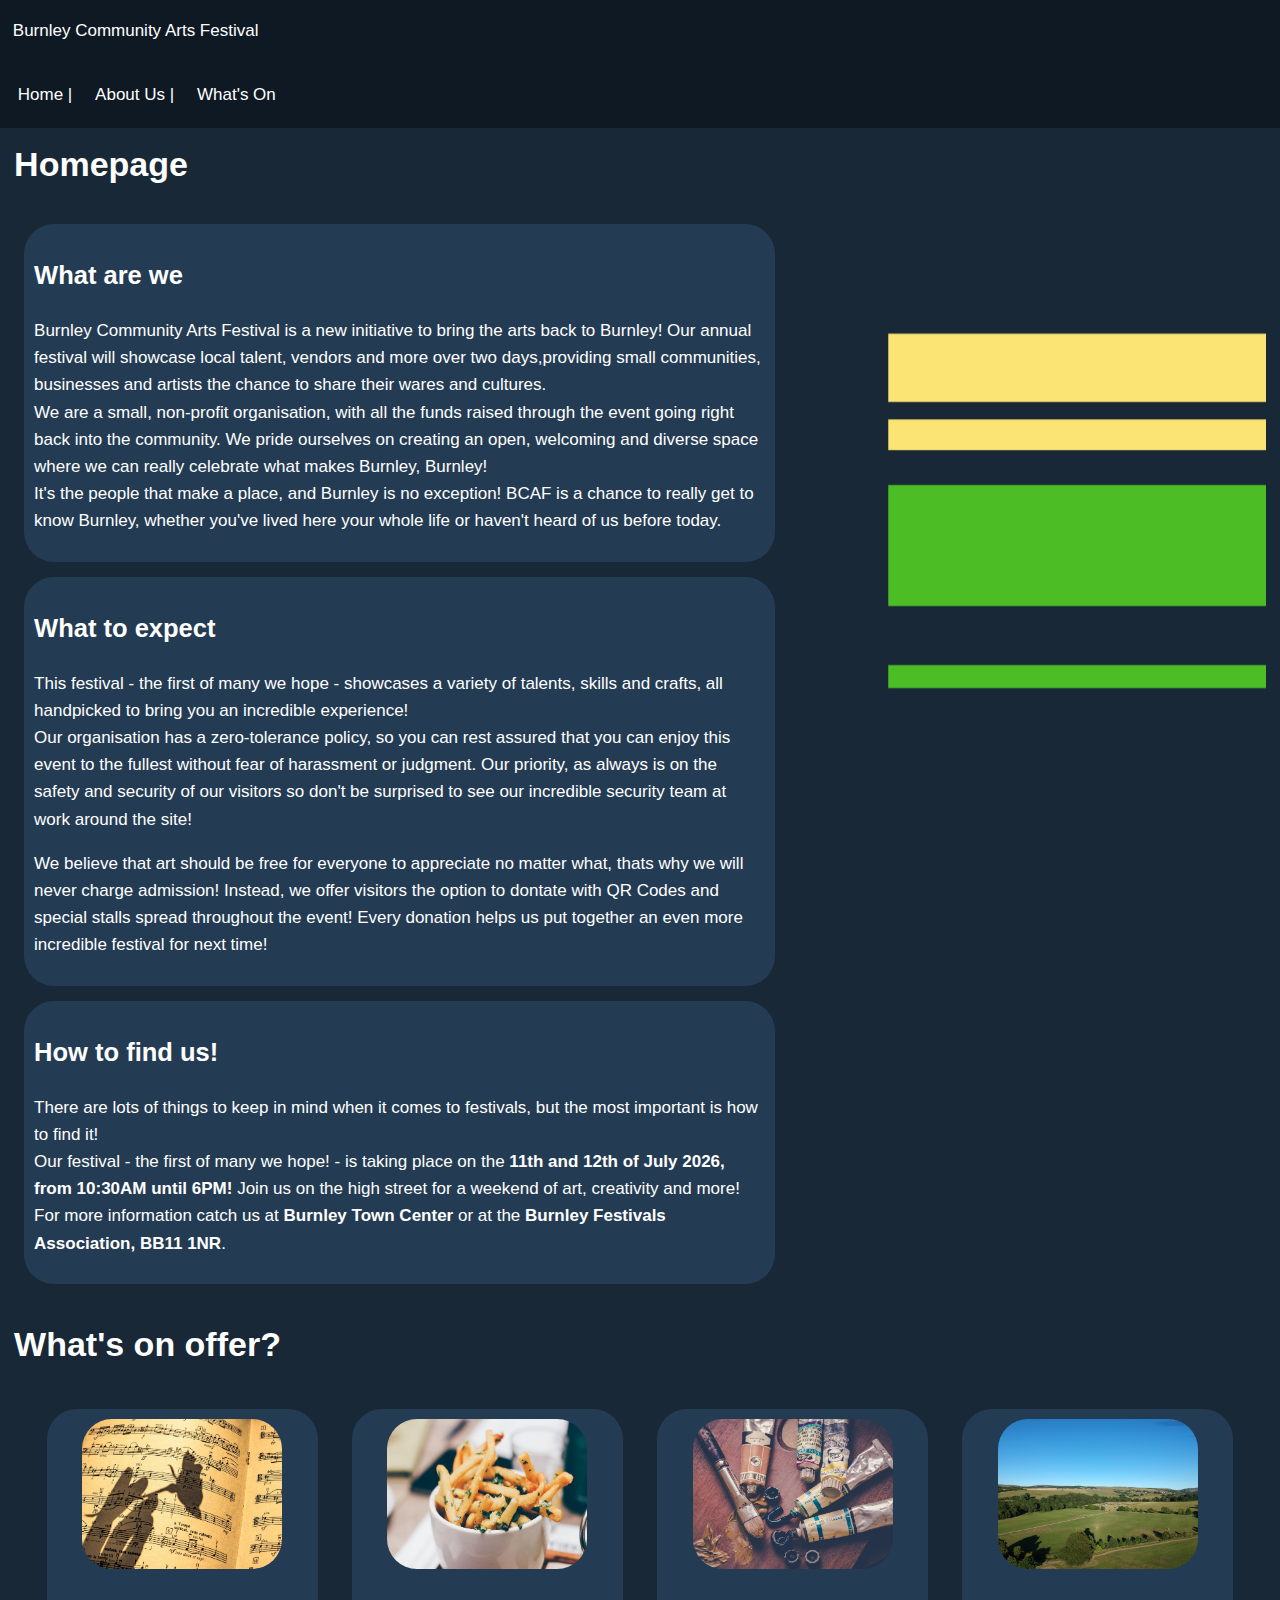
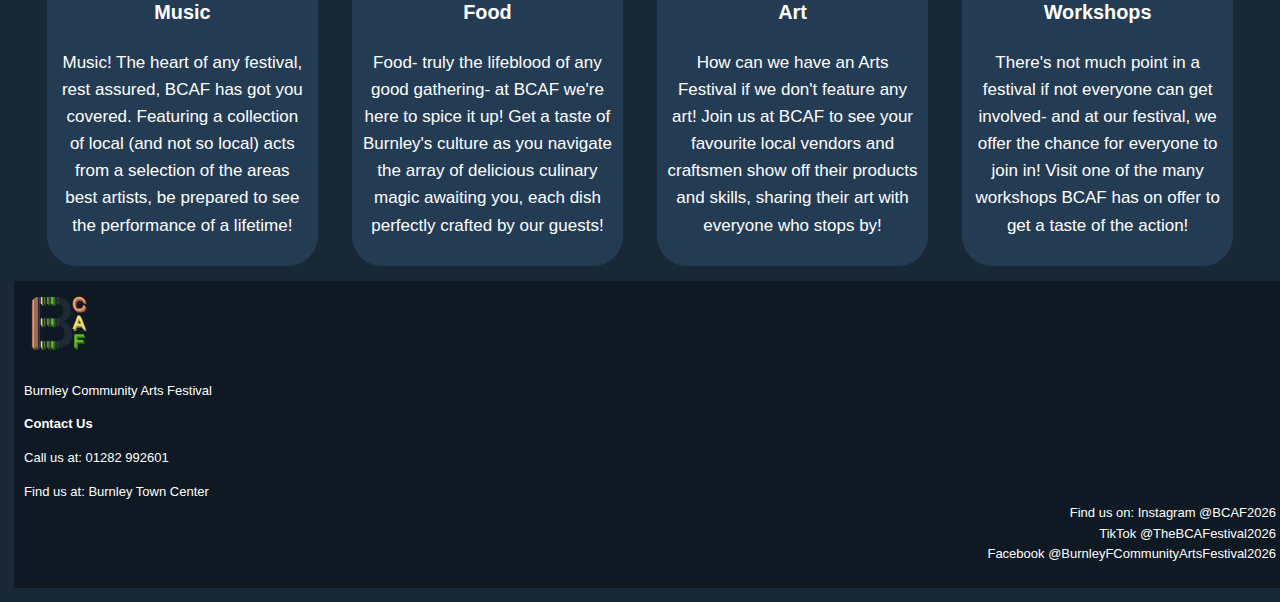
<file: index.html>
<!DOCTYPE HTML> <!--this sets the document type for HTML-->
<html>

    <head>
        <meta charset="UTF-8"> <!--specifies the character encoding for the document-->
        <link rel="stylesheet" href="BCAF Site CSS.css"> <!--this links the style sheet to the HTML to allow external formatting. The line below is what appears on the tab-->
        <meta name="viewport" content="width=device-width, initial-scale=1.0">
        <title>BCAF Home</title>
        <link rel="icon" type="image/x-icon" href="Logo.png"><!--this sets the favicon on the page head-->
        <style>
            div.flex-container {
            display: flex;
            flex-direction: row;
            }

            div.flex-container > div {
                margin: 10px;
            }

            /* Use media query and show the flex items vertically if screen width is less than 600px */
            @media screen and (max-width:1000px) {
            div.flex-container {
                flex-direction: column;
            }
            }
        </style> <!--this section contains the flexbox information to make align the items and make them adaptable for different screen sizes-->
    </head>

    <body>
        <div class="topnav"> <!--this creates a section called 'topnav' which makes it easier to distinguish from other sections that use the 'nav' feature-->
                <nav> <!--the 'nav' section contains links to other places within the site, in this case the other pages-->
                    <p style="margin-left:1%;">Burnley Community Arts Festival</p>
                    <a class="active" href="index.html">Home |</a>
                    <a href="About Us.html"> About Us |</a>
                    <a href="What's On.html"> What's On</a>
                </nav>
        </div>


        <header><h1>Homepage</h1></header> <!--this identifies the text here as the header-->
        <div class="flex-container" style="overflow-x: hidden;">
            <div style="width:60%;">
                <div class="what_are_we" style="vertical-align: top;display: inline-block;"> <!--these sections each have their own classes so they can each be moved and formatted independently-->
                    <h2>What are we</h2> 
                    <p>Burnley Community Arts Festival is a new initiative to bring the arts back to Burnley! Our annual festival will showcase local talent, vendors and more over two days,providing small communities, businesses and artists the chance to share their wares and cultures. 
                        <br> We are a small, non-profit organisation, with all the funds raised through the event going right back into the community. 
                        We pride ourselves on creating an open, welcoming and diverse space where we can really celebrate what makes Burnley, Burnley!
                        <br>It's the people that make a place, and Burnley is no exception! BCAF is a chance to really get to know Burnley,
                        whether you've lived here your whole life or haven't heard of us before today. 
                    </p>
                </div>

                <div class="what_to_expect" style="margin-top:15px;display: inline-block;">
                    <h2>What to expect</h2>
                    <p>This festival - the first of many we hope - showcases a variety of talents, skills and crafts, all handpicked to bring you an incredible experience! <br> 
                        Our organisation has a zero-tolerance policy, so you can rest assured that you can enjoy this event to the fullest without fear of harassment or judgment.
                        Our priority, as always is on the safety and security of our visitors so don't be surprised to see our incredible security team at work around the site!</p>
                    <p>We believe that art should be free for everyone to appreciate no matter what, thats why we will never charge admission! Instead, we offer visitors the option to 
                        dontate with QR Codes and special stalls spread throughout the event! Every donation helps us put together an even more incredible festival for next time!
                    </p>
                </div>
                <div class= "date_and_time" style="margin-top:15px;display: inline-block;">
                    <h2>How to find us!</h2>
                    <p>There are lots of things to keep in mind when it comes to festivals, but the most important is how to find it!<br> 
                    Our festival - the first of many we hope! - is taking place on the <b>11th and 12th of July 2026, from 10:30AM until 6PM!</b> Join us on the high street for a weekend of
                art, creativity and more!<br> For more information catch us at <b>Burnley Town Center</b> or at the <b>Burnley Festivals Association, BB11 1NR</b>.  </p>
                </div>
            </div>
            <div style="width:30%; height:100%; display: inline-block; vertical-align:top; padding:10px;">
                <img src="home1.png" alt="green and yellow horizontal lines">
            </div>
        </div>
            <h1>What's on offer?</h1 style="text-align:center;">
            <div ckass="flex-container" style="text-align:center;"> <!--this code sts the images with the text below in individual containers that can be placed together as well as defining the flew container-->
                <div class="block" style="width:20%; display:inline-block; margin:15px;">
                    <img src="music1.jpg" alt="credit on pixabay" style="width:200px; height:150px;">
                    <h3>Music</h3>
                    <p>Music! The heart of any festival, rest assured, BCAF has got you covered. Featuring a collection of local (and not so local) acts from a selection of the 
                        areas best artists, be prepared to see the performance of a lifetime!</p>
                </div>
                <div class="block" style="width:20%; display:inline-block; margin:15px;">
                    <img src="food1.jpg" alt="credit on pixabay" style="width:200px; height:150px;">
                    <h3>Food</h3>
                    <p>Food- truly the lifeblood of any good gathering- at BCAF we're here to spice it up! Get a taste of Burnley's culture as you navigate the array of delicious 
                        culinary magic awaiting you, each dish perfectly crafted by our guests!</p>
                </div>
                <div class="block" style="width:20%; display:inline-block; margin:15px;">
                    <img src="art1.jpg" alt="credit on pixabay" style="width:200px; height:150px;">
                    <h3>Art</h3>
                    <p>How can we have an Arts Festival if we don't feature any art! Join us at BCAF to see your favourite local vendors and craftsmen show off their products and skills,
                        sharing their art with everyone who stops by!</p>
                </div>
                <div class="block" style="width:20%; display:inline-block; margin:15px;">
                    <img src="workshop1.jpg" alt="credit on pixabay" style="width:200px; height:150px;">
                    <h3>Workshops</h3>
                    <p>There's not much point in a festival if not everyone can get involved- and at our festival, we offer the chance for everyone to join in! Visit one of the 
                        many workshops BCAF has on offer to get a taste of the action!</p>
                </div>
            </div>
        </div>
    </body>


    <footer>
        <nav>
            <!--this adds the logo image to the footer-->
            <img src="Logo.png" alt="BCAF logo" style="width:70px;">
             <p>Burnley Community Arts Festival</p>
             

             <a href="Contact Us.html" style="color:white; text-decoration:none;"><b>Contact Us</b></a> 
             <!--the section above creates the link to the contact us page, while the text below in the container moves the text to the left-->
            <p>Call us at: 01282 992601</p>
             <p><div style="width:50%; text-align: left;">Find us at: Burnley Town Center</div>
                 <div style="width:100%; text-align:right;">Find us on: Instagram @BCAF2026 <br>
                 TikTok @TheBCAFestival2026<br>
                 Facebook @BurnleyFCommunityArtsFestival2026 </p></nav>
        </nav>
    </footer>
    <!--bootstrap JS and dependencies-->
    <script src="https://code.jquery.com/jquery-3.5.1.slim.min.js"></script>
    <script src="https://cdn.jsdelivr.net/npm/@popperjs/core@2.5.4/dist/umd/popper.min.js"></script>
    <script src="https://stackpath.bootstrapcdn.com/bootstrap/4.5.2/js/bootstrap.min.js"></script>

</html>
</file>
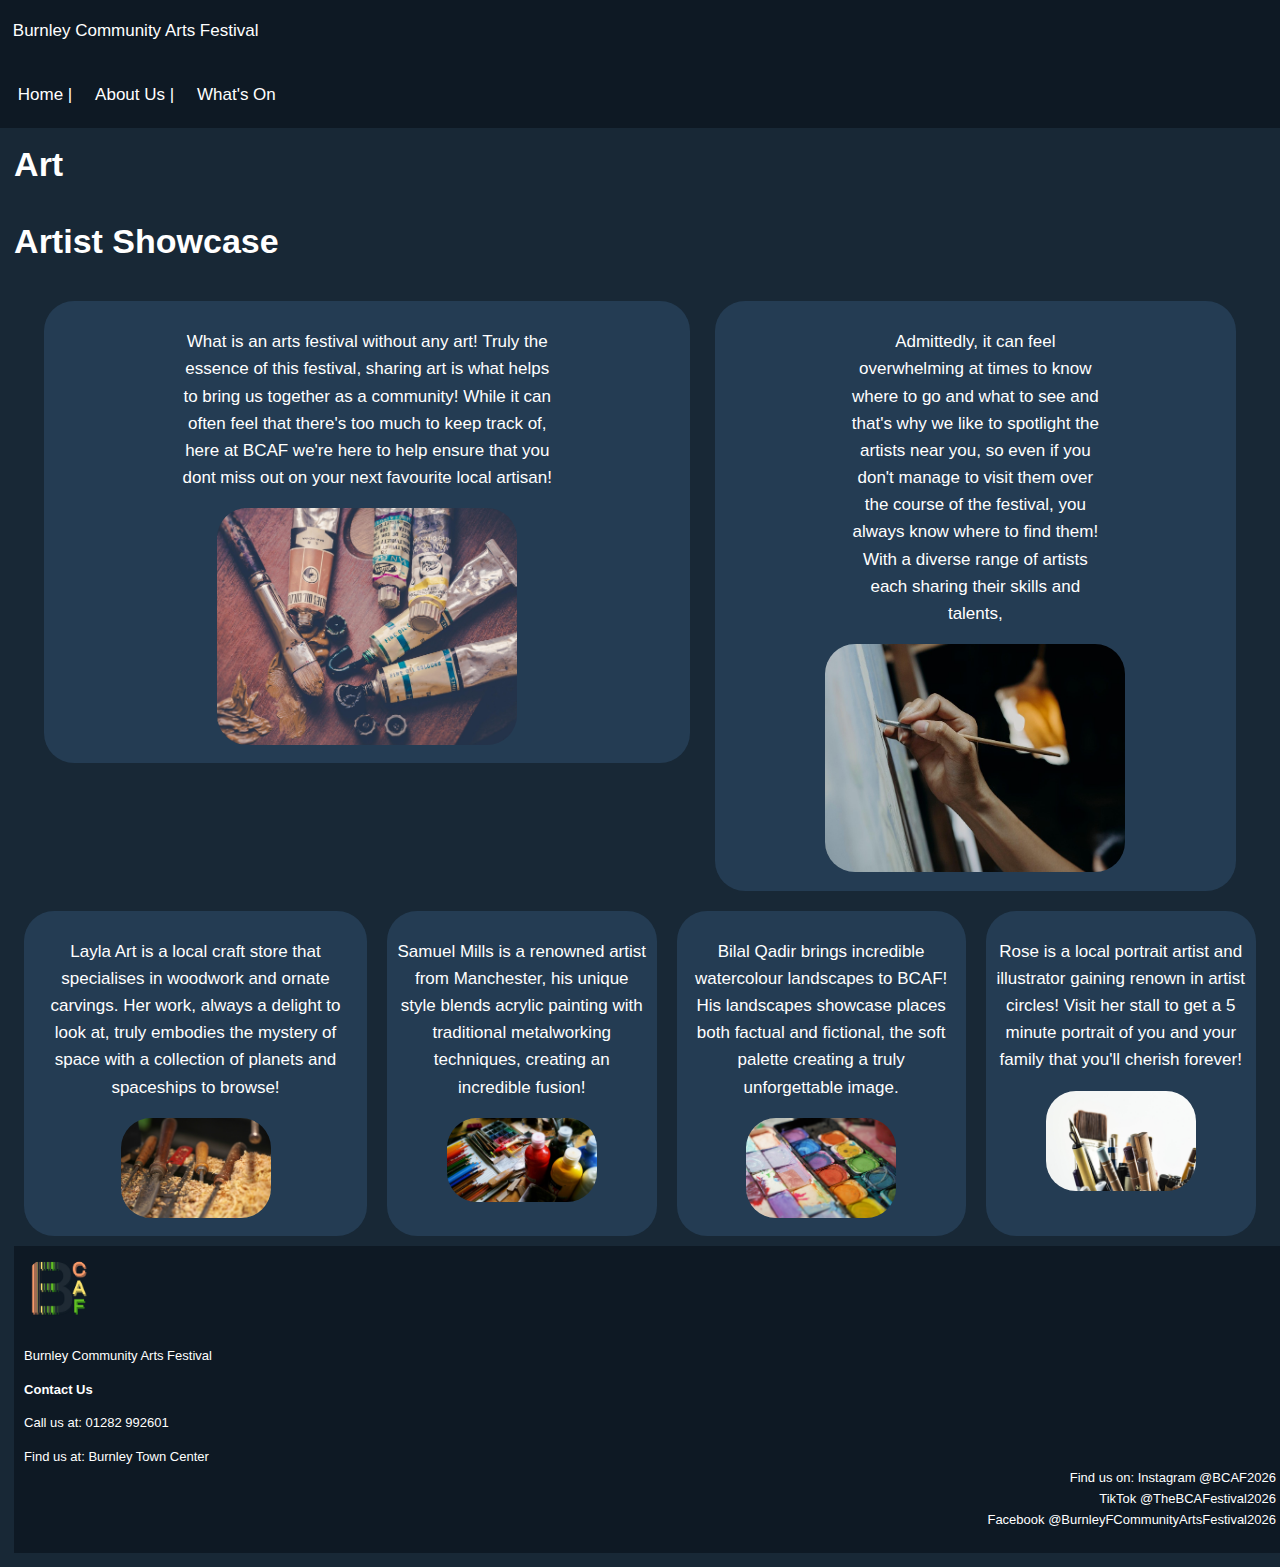
<file: Art.html>
<!DOCTYPE HTML>
<html>
    <head>
        <meta charset="UTF-8">
        <link rel="stylesheet" href="BCAF Site CSS.css">
        <meta name="viewport" content="width=device-width, initial-scale=1.0">
        <title>BCAF Art</title>
        <link rel="icon" type="image/x-icon" href="Logo.png">
        
        <style>
            div.flex-container {
            display: flex;
            flex-direction: row;
            text-align:center;
            }

            div.flex-container > div {
                margin: 10px;
            }

            /* Use media query and show the flex items vertically if screen width is less than 600px */
            @media screen and (max-width:700px) {
            div.flex-container {
                flex-direction: column;
            }
            }
        </style>
    </head>
    <body>
        <div class="topnav">
            <nav>
                <p style="margin-left:1%;">Burnley Community Arts Festival</p>
                <a href="index.html">Home |</a>
                <a href="About Us.html"> About Us |</a>
                <a href="What's On.html"> What's On</a>
            </nav>
        </div>
        <header><h1>Art</h1></header>
        <h1>Artist Showcase</h1>
        <div style="text-align:center;">
            <div class="text" style="width:50%">
                <div style="display:inline-block; width:60%; vertical-align:top;">
                    <p>What is an arts festival without any art! Truly the essence of this festival, sharing art is what helps to bring us
                    together as a community! While it can often feel that there's too much to keep track of, here at BCAF we're here to help 
                    ensure that you dont miss out on your next favourite local artisan!</p>
                </div>

                <div style="display:inline-block;">
                    <img src="art1.jpg" style="width:300px;">
                </div>
            </div>
            
            <div class="text" style="width:40%;">
                <div style="display:inline-block; width:50%; vertical-align:top;">
                    <p>Admittedly, it can feel overwhelming at times to know where to go and what to see and that's why we like to spotlight the
                    artists near you, so even if you don't manage to visit them over the course of the festival, you always know where to find
                    them! With a diverse range of artists each sharing their skills and talents, </p>
                </div>
                <div style="display:inline-block;">
                    <img src="art2.jpg" style="width:300px;">
                </div>
            </div>
        </div>

        <div class="flex-container" style="text-align:center;">
            <div class="stall">
                <p>Layla Art is a local craft store that specialises in woodwork and ornate carvings.
                    Her work, always a delight to look at, truly embodies the mystery of space with a collection of planets and spaceships to browse!</p>
                    <img src="art3.jpg" style="width:150px;">
            </div>

            <div class="stall">
                <p>Samuel Mills is a renowned artist from Manchester, his unique style blends acrylic painting with traditional metalworking techniques, 
                    creating an incredible fusion!</p>
                    <img src="art4.jpg" style="width:150px;">
            </div>

            <div class="stall">
                <p>Bilal Qadir brings incredible watercolour landscapes to BCAF! 
                    His landscapes showcase places both factual and fictional, the soft palette creating a truly unforgettable image. </p>
                    <img src="art5.jpg" style="width:150px;">
            </div>

            <div class="stall">
                <p>Rose is a local portrait artist and illustrator gaining renown in artist circles!
                    Visit her stall to get a 5 minute portrait of you and your family that you'll cherish forever!</p>
                    <img src="art6.jpg" style="width:150px;">
            </div>
        </div>

    </body>
    <footer>
        <nav>
            <img src="Logo.png" alt="BCAF logo" style="width:70px;">
             <p>Burnley Community Arts Festival</p>
             

             <a href="Contact Us.html" style="color:white; text-decoration:none;"><b>Contact Us</b></a>
            <p>Call us at: 01282 992601</p>
             <p><div style="width:50%; text-align: left;">Find us at: Burnley Town Center</div>
                 <div style="width:100%; text-align:right;">Find us on: Instagram @BCAF2026 <br>
                 TikTok @TheBCAFestival2026<br>
                 Facebook @BurnleyFCommunityArtsFestival2026 </p></nav>
        </nav>
    </footer>

    <script src="https://code.jquery.com/jquery-3.5.1.slim.min.js"></script>
    <script src="https://cdn.jsdelivr.net/npm/@popperjs/core@2.5.4/dist/umd/popper.min.js"></script>
    <script src="https://stackpath.bootstrapcdn.com/bootstrap/4.5.2/js/bootstrap.min.js"></script>

</html>
</file>
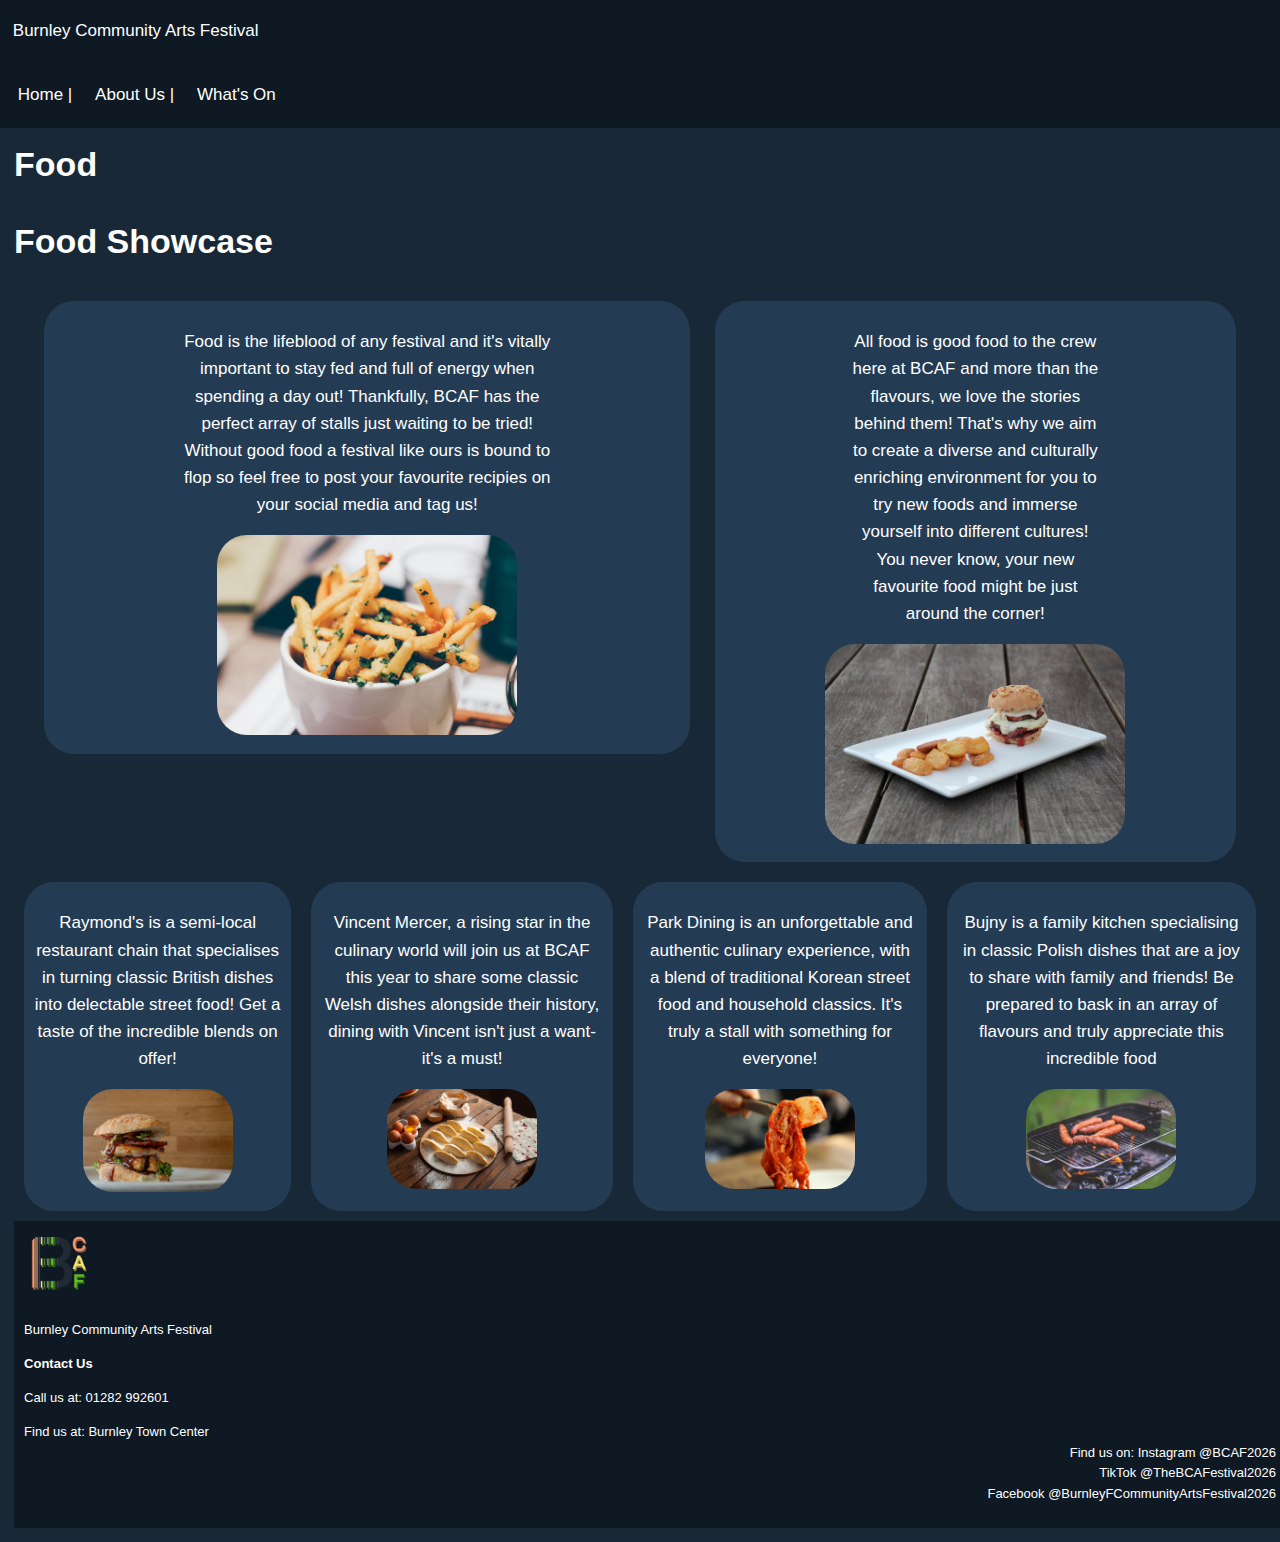
<file: Food.html>
<!DOCTYPE HTML>
<html>
    <head>
        <link rel="stylesheet" href="BCAF Site CSS.css">
        <Title>BCAF Food</Title>
        <link rel="icon" type="image/x-icon" href="Logo.png">
        <style>
            div.flex-container {
            display: flex;
            flex-direction: row;
            text-align:center;
            }

            div.flex-container > div {
                margin: 10px;
            }

            /* Use media query and show the flex items vertically if screen width is less than 600px */
            @media screen and (max-width:700px) {
            div.flex-container {
                flex-direction: column;
            }
            }
        </style>
    </head>
    <body>
        <div class="topnav">
            <nav>
                <p style="margin-left:1%;">Burnley Community Arts Festival</p>
                <a href="index.html">Home |</a>
                <a href="About Us.html"> About Us |</a>
                <a href="What's On.html"> What's On</a>
            </nav>
        </div>
        <header><h1>Food</h1></header>
        <h1>Food Showcase</h1>

        <div style="text-align:center;">
            <div class="text" style="width:50%">
                <div style="display:inline-block; width:60%; vertical-align:top;">
                    <p>Food is the lifeblood of any festival and it's vitally important to stay fed and full of energy when spending a day out! 
                    Thankfully, BCAF has the perfect array of stalls just waiting to be tried! Without good food a festival like ours is bound to flop so feel free
                    to post your favourite recipies on your social media and tag us!</p>
                </div>

                <div style="display:inline-block;">
                    <img src="food1.jpg" style="width:300px;">
                </div>
            </div>
            
            <div class="text" style="width:40%;">
                <div style="display:inline-block; width:50%; vertical-align:top;">
                    <p>All food is good food to the crew here at BCAF and more than the flavours, we love the stories behind them! That's why we aim to create a diverse and 
                culturally enriching environment for you to try new foods and immerse yourself into different cultures! You never know, your new favourite food might be 
                just around the corner!</p>
                </div>
                <div style="display:inline-block;">
                    <img src="food2.jpg" style="width:300px;">
                </div>
            </div>
        </div>


        <div class="flex-container" style="text-align:center;">
            <div class="stall">
                <p>Raymond's is a semi-local restaurant chain that specialises in turning classic British dishes 
                    into delectable street food! Get a taste of the incredible blends on offer! </p>
                    <img src="food3.jpg" style="width:150px;">
            </div>
            <div class="stall">
                <p>Vincent Mercer, a rising star in the culinary world will join us at BCAF this year to share some
                    classic Welsh dishes alongside their history, dining with Vincent isn't just a want- it's a must!</p>
            <img src="food4.jpg" style="width:150px;">
                </div>
            <div class="stall">
                <p>Park Dining is an unforgettable and authentic culinary experience, with a blend of traditional Korean street
                    food and household classics. It's truly a stall with something for everyone!</p>
                    <img src="food5.jpg" style="width:150px;">
            </div>
            <div class="stall">
                <p>Bujny is a family kitchen specialising in classic Polish dishes that are a joy to share with family and friends! 
                    Be prepared to bask in an array of flavours and truly appreciate this incredible food</p>
                    <img src="food6.jpg" style="width:150px;">
            </div>
        </div>

    </body>
    <footer>
        <nav>
            <img src="Logo.png" alt="BCAF logo" style="width:70px;">
             <p>Burnley Community Arts Festival</p>
             

             <a href="Contact Us.html" style="color:white; text-decoration:none;"><b>Contact Us</b></a>
            <p>Call us at: 01282 992601</p>
             <p><div style="width:50%; text-align: left;">Find us at: Burnley Town Center</div>
                 <div style="width:100%; text-align:right;">Find us on: Instagram @BCAF2026 <br>
                 TikTok @TheBCAFestival2026<br>
                 Facebook @BurnleyFCommunityArtsFestival2026 </p></nav>
        </nav>
    </footer>

</html>
</file>
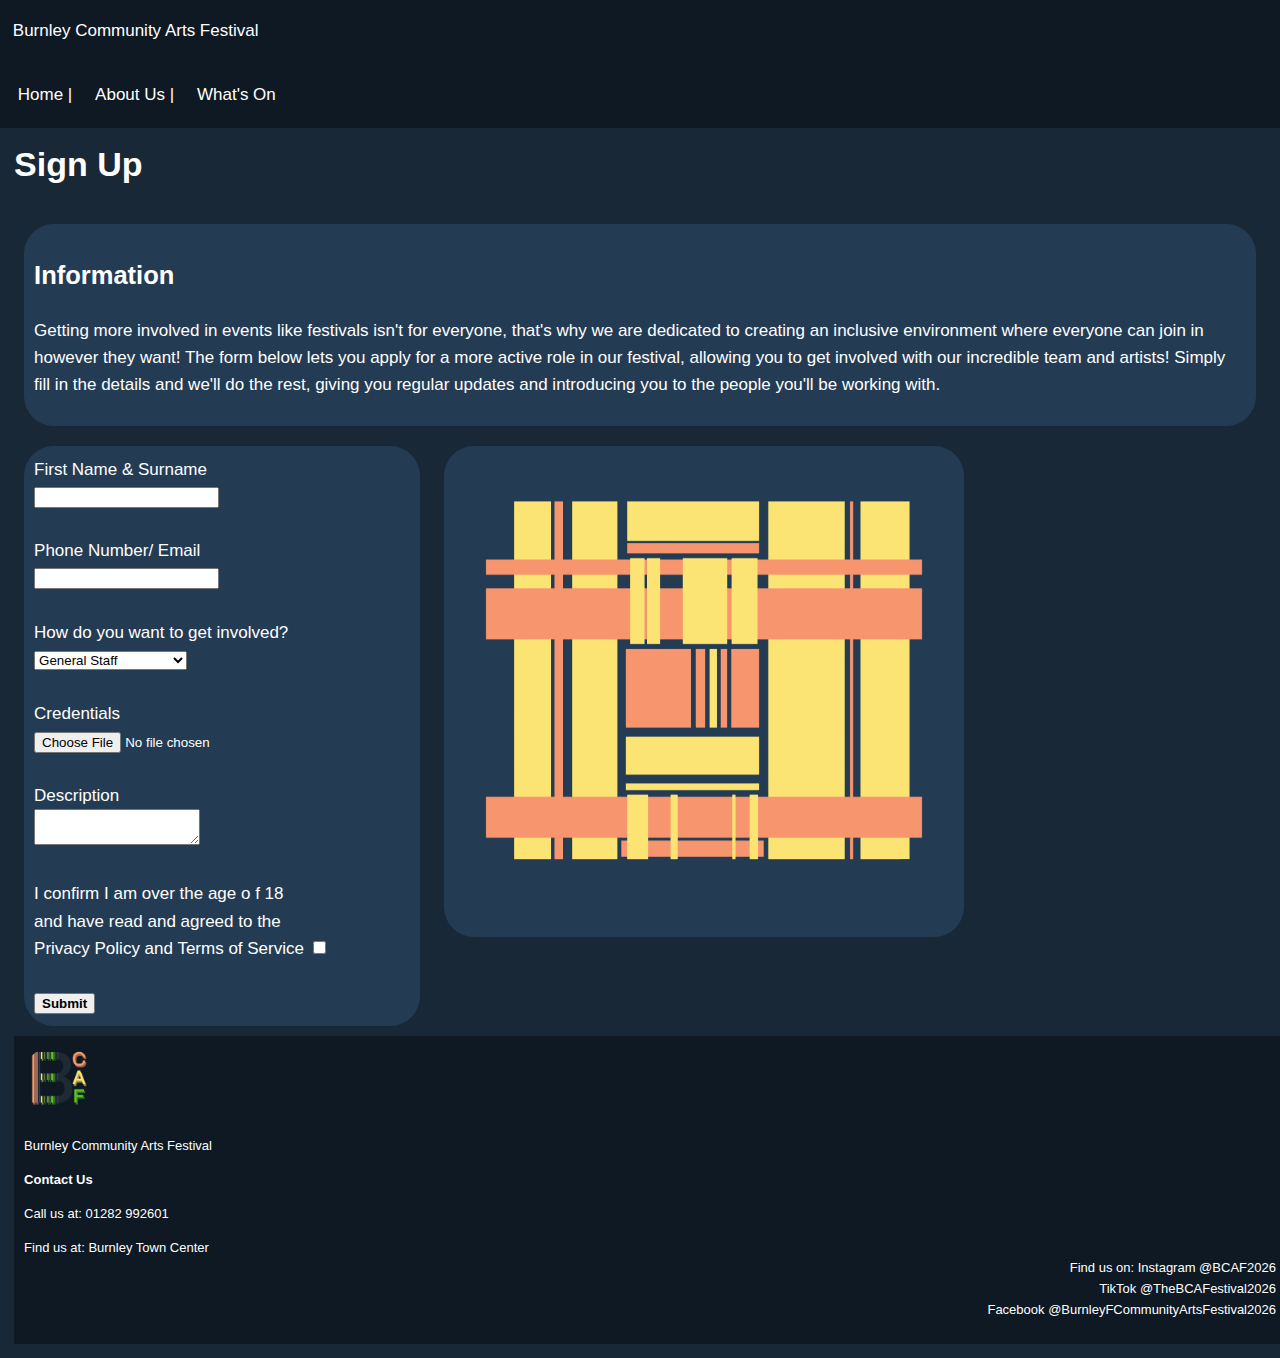
<file: Sign Up.html>
<!DOCTYPE HTML>
<html>
    <head>
        <meta charset="UTF-8">
        <link rel="stylesheet" href="BCAF Site CSS.css">
        <meta name="viewport" content="width=device-width, initial-scale=1.0">
        <title>BCAF Sign Up</title>
        <link rel="icon" type="image/x-icon" href="Logo.png">
    </head>
    <body>
        <div class="topnav">
            <nav>
                <p style="margin-left:1%;">Burnley Community Arts Festival</p>
                <a href="index.html">Home |</a>
                <a href="About Us.html"> About Us |</a>
                <a href="What's On.html"> What's On</a>
            </nav>
        </div>
        <header><h1>Sign Up</h1></header>
        <div class="sign-up-info">
            <h2>Information</h2>
            <p>Getting more involved in events like festivals isn't for everyone, that's why we are dedicated to creating an inclusive
                environment where everyone can join in however they want! The form below lets you apply for a more active role in our festival, 
                allowing you to get involved with our incredible team and artists! Simply fill in the details and we'll do the rest, 
                giving you regular updates and introducing you to the people you'll be working with. 
            </p>
        </div>
        <form style="display: inline-block;"> <!--this section creates a form for users of the website to input data -->
                <label for="name">First Name & Surname</label><br>
                <input type="text" id="name" name="name" style="overflow:hidden" required ><br><br>
                <label for="contact">Phone Number/ Email</label><br>
                <input type="text" id="contact" name="contact" style="overflow:hidden" required><br><br>
                <label for="formtype">How do you want to get involved?</label><br>
                <select id="formtype" name="formtype" style="overflow:hidden" required>
                    <option value="staff">General Staff</option>
                    <option value="stall">Open a Stall</option>
                    <option value="aid">Join our medical team</option>
                    <option value="security">Security</option>
                    <option value="helper">Helpdesk Staff</option>
                </select><br><br>
                <label for="resume">Credentials</label><br>
                <input type="file" id="resume" name="resume" style="overflow:hidden" required><br><br>
                <label for="Description">Description</label><br>
                <textarea id="Description" name="Description" style="overflow:hidden" required></textarea><br><br>
                <label for="final">I confirm I am over the age o f 18 <br> 
                    and have read and agreed to the <br> Privacy Policy
                    and Terms of Service</label>
                <input type="checkbox" id="check"><br><br>
                <button type="submit"><b>Submit</b></button>

            </form>
        <img src="sign up.png" style="width:500px; display:inline-block; background-color:#243c53; border-radius:30px;padding:10px; margin:10px;">
    </body>
    <footer>
        <nav>
            <img src="Logo.png" alt="BCAF logo" style="width:70px;">
             <p>Burnley Community Arts Festival</p>
             

             <a href="Contact Us.html" style="color:white; text-decoration:none;"><b>Contact Us</b></a>
            <p>Call us at: 01282 992601</p>
             <p><div style="width:50%; text-align: left;">Find us at: Burnley Town Center</div>
                 <div style="width:100%; text-align:right;">Find us on: Instagram @BCAF2026 <br>
                 TikTok @TheBCAFestival2026<br>
                 Facebook @BurnleyFCommunityArtsFestival2026 </p></nav>
        </nav>
    </footer>

    <script src="https://code.jquery.com/jquery-3.5.1.slim.min.js"></script>
    <script src="https://cdn.jsdelivr.net/npm/@popperjs/core@2.5.4/dist/umd/popper.min.js"></script>
    <script src="https://stackpath.bootstrapcdn.com/bootstrap/4.5.2/js/bootstrap.min.js"></script>

</html>
</file>
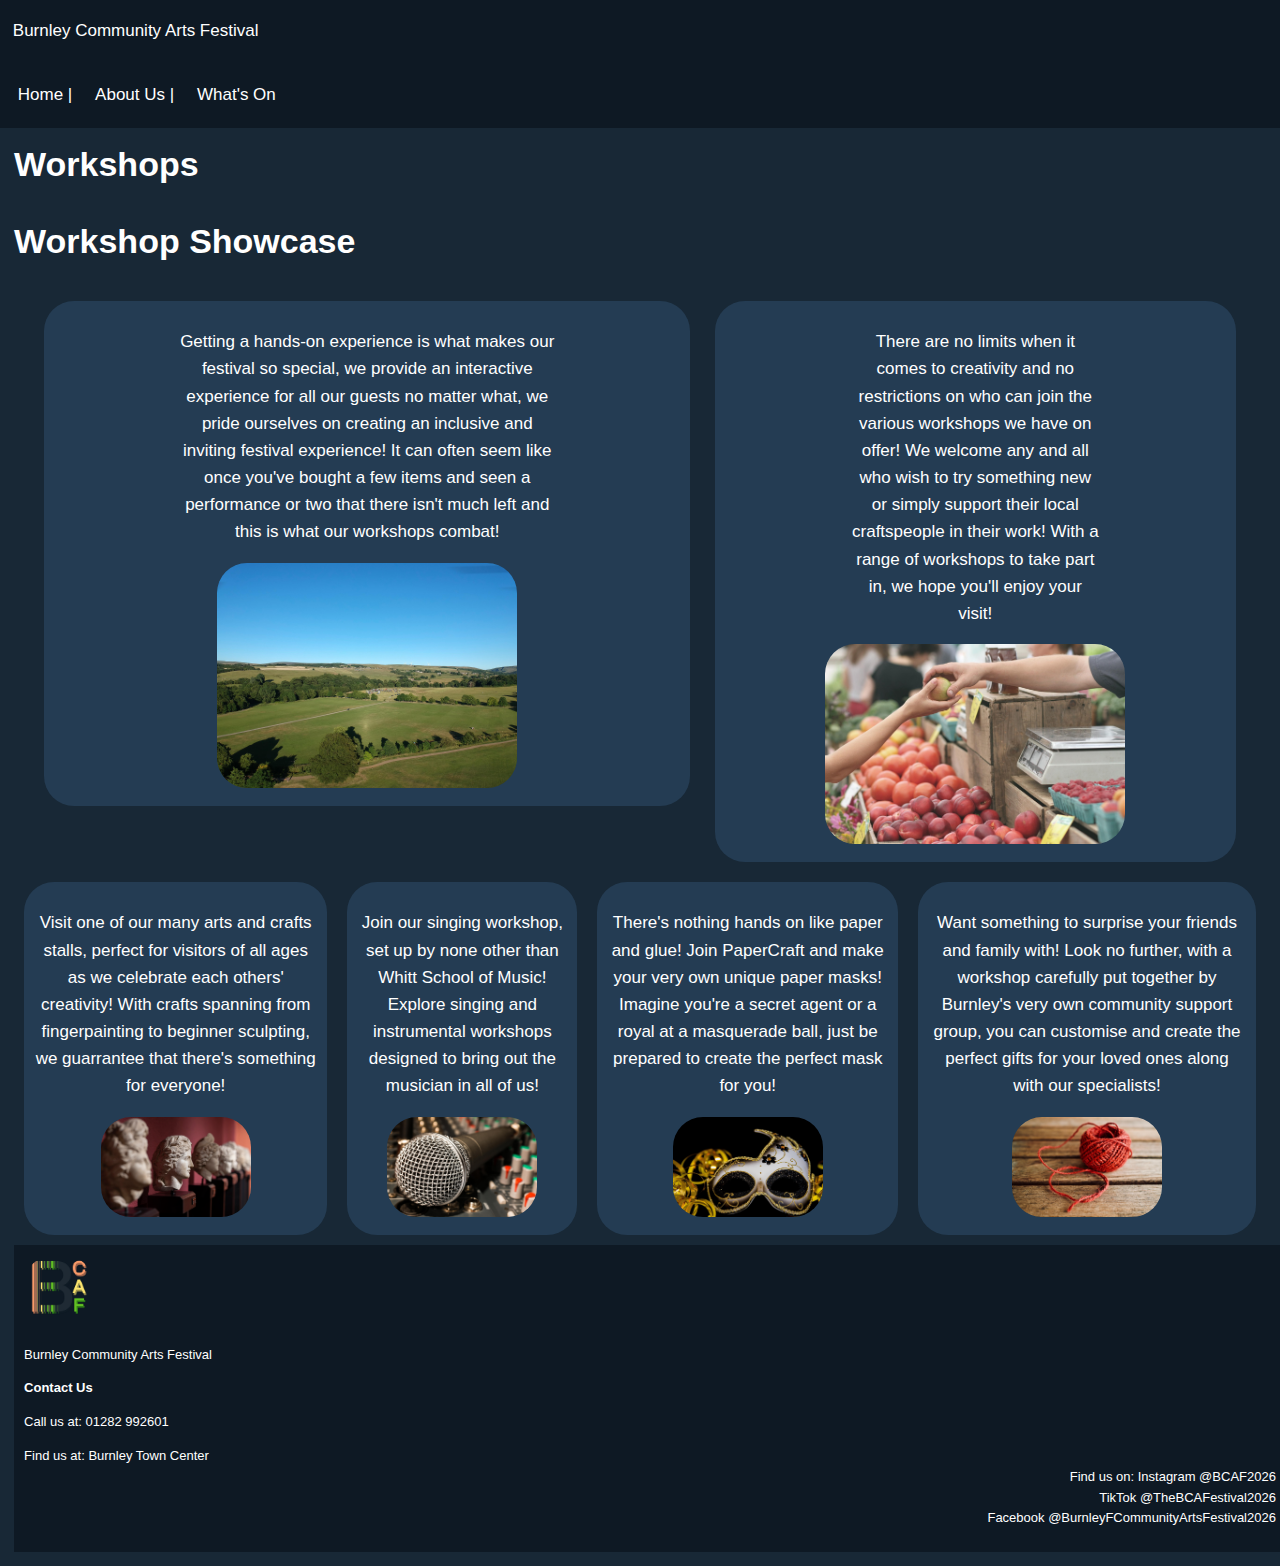
<file: Workshops.html>
<!DOCTYPE HTML>
<html>
    <head>
        <meta charset="UTF-8">
        <link rel="stylesheet" href="BCAF Site CSS.css">
        <meta name="viewport" content="width=device-width, initial-scale=1.0">
        <title>BCAF Workshops</title>
        <link rel="icon" type="image/x-icon" href="Logo.png">
        <style>
            div.flex-container {
            display: flex;
            flex-direction: row;
            text-align:center;
            }

            div.flex-container > div {
                margin: 10px;
            }

            /* Use media query and show the flex items vertically if screen width is less than 600px */
            @media screen and (max-width:700px) {
            div.flex-container {
                flex-direction: column;
            }
            }
        </style>
    </head>
    <body>
        <div class="topnav">
            <nav>
                <p style="margin-left:1%;">Burnley Community Arts Festival</p>
                <a href="index.html">Home |</a>
                <a href="About Us.html"> About Us |</a>
                <a href="What's On.html"> What's On</a>
            </nav>
        </div>
        <header><h1>Workshops</h1></header>
        <h1>Workshop Showcase</h1>
        <div style="text-align:center;">
            <div class="text" style="width:50%">
                <div style="display:inline-block; width:60%; vertical-align:top;">
                    <p>Getting a hands-on experience is what makes our festival so special, we provide an interactive experience for all our 
                    guests no matter what, we pride ourselves on creating an inclusive and inviting festival experience! It can often seem like
                    once you've bought a few items and seen a performance or two that there isn't much left and this is what our workshops 
                    combat!</p>
                </div>

                <div style="display:inline-block;">
                    <img src="workshop1.jpg" style="width:300px;">
                </div>
            </div>
            
            <div class="text" style="width:40%;">
                <div style="display:inline-block; width:50%; vertical-align:top;">
                    <p>There are no limits when it comes to creativity and no restrictions on who can join the various workshops we have on offer!
                We welcome any and all who wish to try something new or simply support their local craftspeople in their work! With a range of
                workshops to take part in, we hope you'll enjoy your visit!</p>
                </div>
                <div style="display:inline-block;">
                    <img src="workshop2.jpg" style="width:300px;">
                </div>
            </div>
        </div>
        
        <div class="flex-container" style="text-align:center;">
            <div class="stall">
                <p>Visit one of our many arts and crafts stalls, perfect for visitors of all ages as we celebrate each others' creativity! 
                With crafts spanning from fingerpainting to beginner sculpting, we guarrantee that there's something for everyone!</p>
                    <img src="workshop3.jpg" style="width:150px;">
            </div>
            <div class="stall">
                <p>Join our singing workshop, set up by none other than Whitt School of Music! Explore singing and instrumental workshops 
                designed to bring out the musician in all of us!</p>
                <img src="workshop4.jpg" style="width:150px;">
            </div>
            <div class="stall">
                <p>There's nothing hands on like paper and glue! Join PaperCraft and make your very own unique paper masks! Imagine you're a secret
                agent or a royal at a masquerade ball, just be prepared to create the perfect mask for you!</p>
                    <img src="workshop5.jpg" style="width:150px;">
                </div>
            <div class="stall">
                <p>Want something to surprise your friends and family with! Look no further, with a workshop carefully put together by 
                Burnley's very own community support group, you can customise and create the perfect gifts for your loved ones along with our 
                specialists!</p>
                <img src="workshop6.jpg" style="width:150px;">
            </div>
        </div>
    </body>
    <footer>
        <nav>
            <img src="Logo.png" alt="BCAF logo" style="width:70px;">
             <p>Burnley Community Arts Festival</p>
             

             <a href="Contact Us.html" style="color:white; text-decoration:none;"><b>Contact Us</b></a>
            <p>Call us at: 01282 992601</p>
             <p><div style="width:50%; text-align: left;">Find us at: Burnley Town Center</div>
                 <div style="width:100%; text-align:right;">Find us on: Instagram @BCAF2026 <br>
                 TikTok @TheBCAFestival2026<br>
                 Facebook @BurnleyFCommunityArtsFestival2026 </p></nav>
        </nav>
    </footer>

        <script src="https://code.jquery.com/jquery-3.5.1.slim.min.js"></script>
    <script src="https://cdn.jsdelivr.net/npm/@popperjs/core@2.5.4/dist/umd/popper.min.js"></script>
    <script src="https://stackpath.bootstrapcdn.com/bootstrap/4.5.2/js/bootstrap.min.js"></script>

</html>
</file>
<file: BCAF Site CSS.css>
body{
    background-color: #182836;
    color:#fff;
    font-size: 17px;
    font-family:Arial, Helvetica, sans-serif;
    margin:1.1%;
    width:auto;
    line-height: 1.6;
}

nav{
  color:white;
  text-decoration: none;
}
/*436789 greenblue, 4cbd24 green, fbe473 yellow, f6956e coral, - these were the original base colours for the site*/
/*this section has the CSS for the navigation bar*/
.topnav{
    text-align: left;
    position: fixed;
    /*the fixed position means that no matter where the user scrolls, the bar remains fixed*/
    top:0;
    left: 0;
    width: 100%;
    background-color: #0e1924;
}
.topnav a {
  margin-left:1%;
  float: left;
  color: #ffffff;
  text-align: left;
  padding: 20px 5px;
  text-decoration: none;
  font-size: 17px;
}
.topnav a:hover {
  background-color: #182836;
  color: rgb(255, 255, 255);
}
/*this section contains the CSS for the various bits of text */
header{
    padding-top:100px;
}
h1{
    color:#fff;
    font-family:Arial, Helvetica, sans-serif;

}
h2{
  color:white;
  text-decoration: none;
}
.slide{
  padding:5px;
  overflow:auto;
  white-space: nowrap;
  /*this creates the slideshow effect by creating a fixed section for the images to move in */
}
/*this provides the css for the footer section*/
footer{
  background-color: #0e1924;
  color:#ffffff;
  font-size: 13px;
  font-family: Arial, Helvetica, sans-serif;
  padding: 10px;
  width: 100%;

}

.stall{
  width:auto;
  height:auto;
  display:inline-block;
  text-align: center;
  background-color:#243c53;
  border-radius: 30px;
  padding:10px;
  margin:10px;
  vertical-align: top;
}


.text{
  height:auto; 
  display:inline-block;
  background-color:#243c53;
  border-radius: 30px;
  padding:10px;
  margin:10px;
  vertical-align: top;
}

.block{
  background-color:  #243c53;
  border-radius:30px;
  padding:10px;
}

.what_are_we{
  background-color:  #243c53;
  border-radius:30px;
  padding:10px;
}

.what_to_expect{
  background-color:  #243c53;
  border-radius:30px;
  padding:10px;
}

.date_and_time{
  background-color:  #243c53;
  border-radius:30px;
  padding:10px;
}

img{
  border-radius:30px;
}


.where-you-come-in{
  background-color: #243c53;
  border-radius:30px;
  padding:10px;
}

.our-goals{
  background-color: #243c53;
  border-radius:30px;
  padding:10px;
}

.about-us{
  background-color: #243c53;
  border-radius:30px;
  padding:10px;
}

.whats-on-text{
  width: 40%;
  display:inline-block;
  background-color:#243c53;
  border-radius: 30px;
  padding:10px;
  margin:10px;
}

.whats-on-image{
  display:inline-block;
  background-color:#243c53;
  border-radius: 30px;
  padding:10px;
  margin:10px;
  align-self:right;
}

form{
  width: 30%;
  display:inline-block;
  background-color:#243c53;
  border-radius: 30px;
  padding:10px;
  margin:10px;
  vertical-align: top;
}

.sign-up-info{
  display:inline-block;
  background-color:#243c53;
  border-radius: 30px;
  padding:10px;
  margin:10px;
}
</file>
